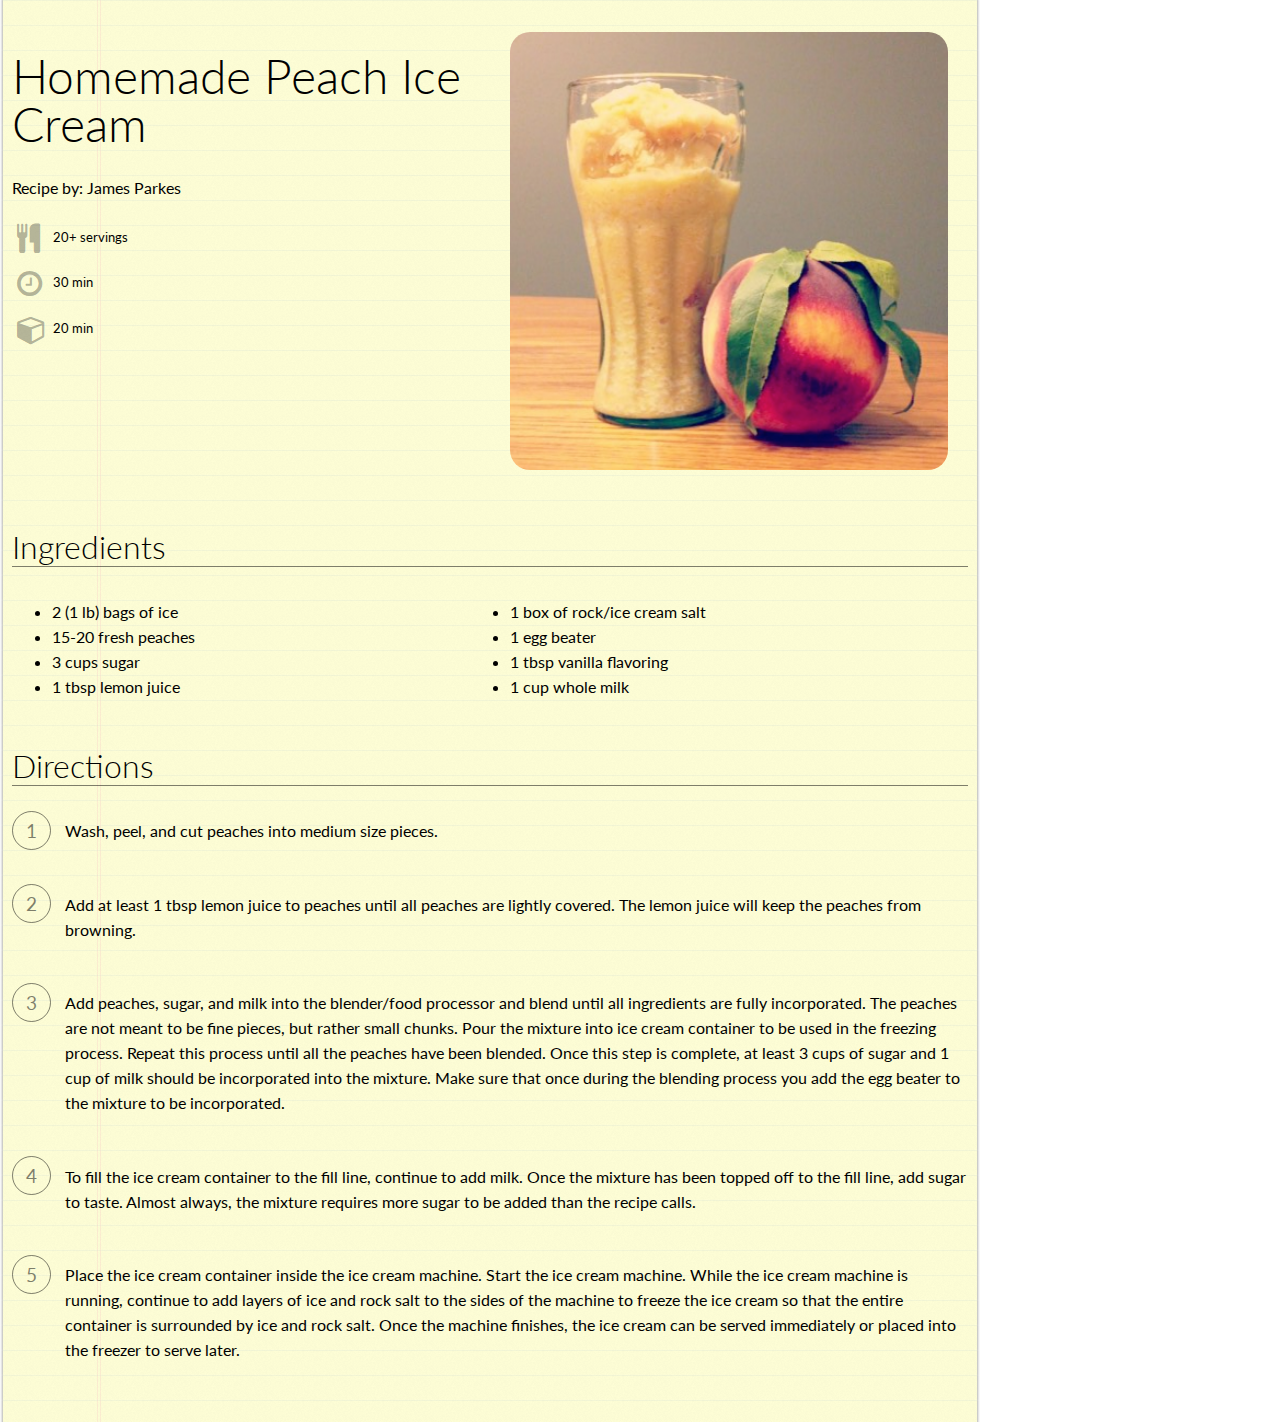
<file: making-peach-ice-cream/index.html>
<!DOCTYPE html>
<html lang="en">
<head>
  <meta charset="utf-8">
  <title>Making Peach Ice Cream</title>
  <link href="https://fonts.googleapis.com/css?family=Lato:400,300,700" rel="stylesheet">
  <link rel="stylesheet" href="https://maxcdn.bootstrapcdn.com/font-awesome/4.6.1/css/font-awesome.min.css">
  <link href="css/styles.css" rel="stylesheet">
    <meta name="udacity-grader" content="http://udacity.github.io/fend/lessons/L5/problem-set/07-making-peach-ice-cream/tests.json">
</head>
<body>
  <main class="recipe">
    <section class="section-content clearfix">
      <div class="recipe-image">
        <img src="img/homemade-peach-ice-cream.png" alt="homemade peach ice cream">
      </div>
      <div class="recipe-summary">
        <h2 class="recipe-title">Homemade Peach Ice Cream</h2>
        <p class="recipe-author">Recipe by: James Parkes</p>
        <ul class="recipe-notes">
          <li class="recipe-note"><span><i class="fa fa-cutlery" aria-hidden="true"></i> 20+ servings</span></li>
          <li class="recipe-note"><span><i class="fa fa-clock-o" aria-hidden="true"></i> 30 min</span></li>
          <li class="recipe-note"><span><i class="fa fa-cube" aria-hidden="true"></i> 20 min</span></li>
        </ul>
      </div>
    </section>
    <section class="section-content clearfix">
      <h3 class="section-title">Ingredients</h3>
      <ul class="recipe-ingredients">
        <li>2 (1 lb) bags of ice</li>
        <li>1 box of rock/ice cream salt</li>
        <li>15-20 fresh peaches</li>
        <li>1 egg beater</li>
        <li>3 cups sugar</li>
        <li>1 tbsp vanilla flavoring</li>
        <li>1 tbsp lemon juice</li>
        <li>1 cup whole milk</li>
      </ul>
    </section>
    <section class="section-content clearfix">
      <h3 class="section-title">Directions</h3>
      <ol class="recipe-directions">
        <li><span>Wash, peel, and cut peaches into medium size pieces.</span></li>
        <li><span>Add at least 1 tbsp lemon juice to peaches until all peaches are lightly covered. The lemon juice will keep the peaches from browning.</span></li>
        <li><span>Add peaches, sugar, and milk into the blender/food processor and blend until all ingredients are fully incorporated. The peaches are not meant to be fine pieces, but rather small chunks. Pour the mixture into ice cream container to be used in the freezing process. Repeat this process until all the peaches have been blended. Once this step is complete, at least 3 cups of sugar and 1 cup of milk should be incorporated into the mixture. Make sure that once during the blending process you add the egg beater to the mixture to be incorporated.</span></li>
        <li><span>To fill the ice cream container to the fill line, continue to add milk. Once the mixture has been topped off to the fill line, add sugar to taste. Almost always, the mixture requires more sugar to be added than the recipe calls.</span></li>
        <li><span>Place the ice cream container inside the ice cream machine. Start the ice cream machine. While the ice cream machine is running, continue to add layers of ice and rock salt to the sides of the machine to freeze the ice cream so that the entire container is surrounded by ice and rock salt. Once the machine finishes, the ice cream can be served immediately or placed into the freezer to serve later.</span></li>
      </ol>
    </section>
  </main>
</body>
</html>
</file>
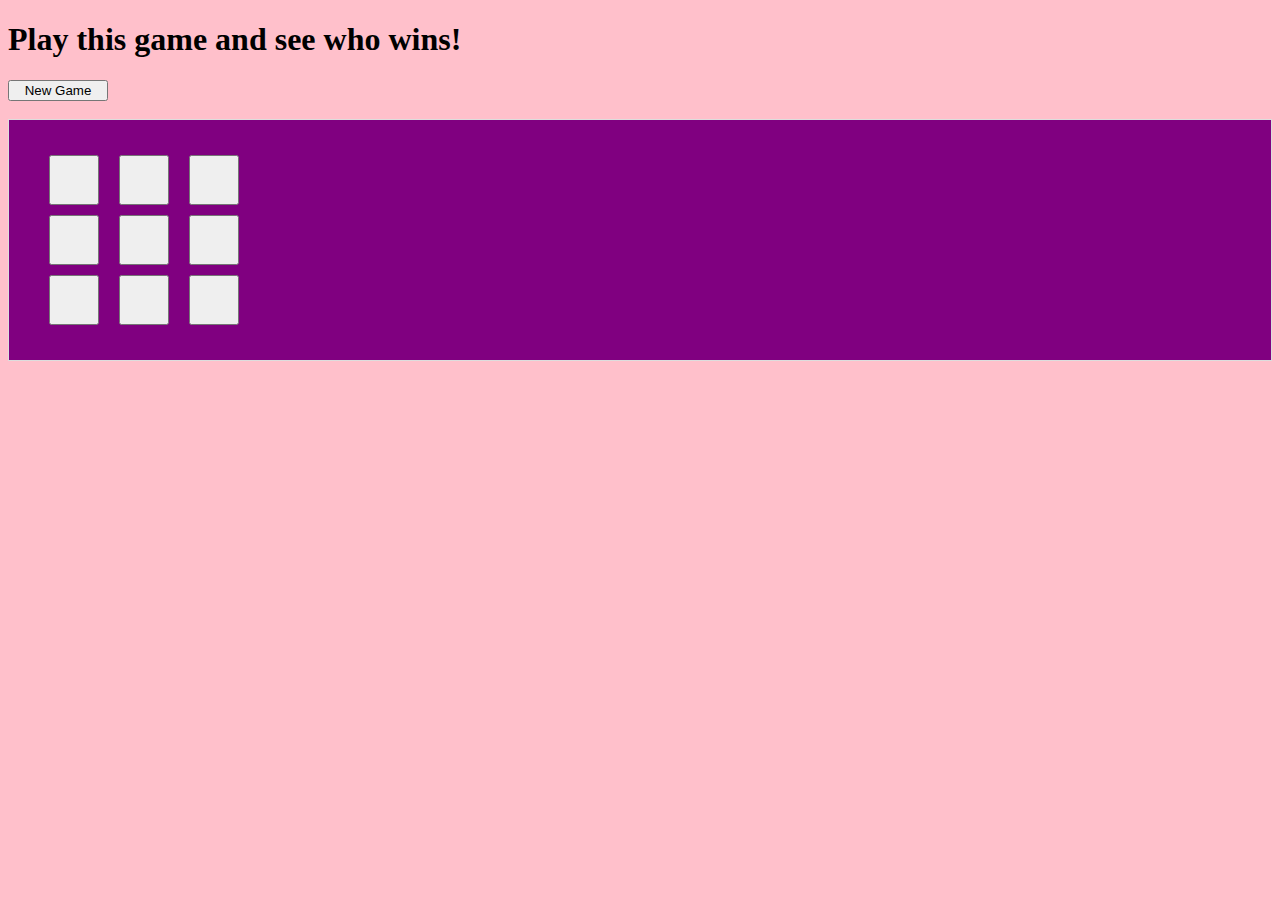
<file: tic tac toe/index.html>
<!doctype html>
<html>
 <head>
  <title>My tic tac toe game!!</title>
  <style>
  
  #game{
    overflow: auto;
  width: 300px
  height: 300px;
  border: 1px solid #ddd;
  background: purple;
  padding: 30px;
  }


#game div {
  clear: both;
}

#game button {
  display: block;
  float: left;
  width: 50px;
  height: 50px;
  margin: 5px 10px;
}

#newgame{
    width:100px;
}

body{
    background-color: pink;
}


  </style>
 </head>
<body>
    <h1> Play this game and see who wins!</h1>

    <button id="newgame" onclick="newgame()"> New Game</button>
    <br>
    <br>

    <div id="game">
    

         <div id="row1">
    <button></button>
    <button></button>
    <button></button>
    </div>

    <div id="row2">
    <button></button>
    <button></button>
    <button></button>
    </div>


    <div id="row3">
    <button></button>
    <button></button>
    <button></button>
    </div>

    </div>



    <script>

    function newgame(){
        location.reload();

    }
    

    function isValid(buttn){
        return buttn.innerText.length==0;
    } 


    function setPlayerMove(buttn,Players,currentTurns){
        buttn.innerText=Players[currentTurns];
    } 

    function checktheWinner(squares,Players,currentTurns){

       
        //row 1
        if (squares[0].innerText == Players[currentTurns] &&
      squares[1].innerText == Players[currentTurns] &&
      squares[2].innerText == Players[currentTurns])
    return true;
        


        //row 2
       if (squares[3].innerText == Players[currentTurns] &&
      squares[4].innerText == Players[currentTurns] &&
      squares[5].innerText == Players[currentTurns])
    return true;
        



        //row 3
        if (squares[6].innerText == Players[currentTurns] &&
        squares[7].innerText == Players[currentTurns] &&
        squares[8].innerText == Players[currentTurns])
    return true;
        


        //column 1
        if(squares[0].innerText==Players[currentTurns] &&
        squares[3].innerText==Players[currentTurns] &&
        squares[6].innerText==Players[currentTurns])
            return true;
        


        //column 2
        if(squares[1].innerText==Players[currentTurns] &&
        squares[4].innerText==Players[currentTurns] &&
        squares[7].innerText==Players[currentTurns])
            return true;
        


        //column 3
        if(squares[2].innerText==Players[currentTurns] &&
        squares[5].innerText==Players[currentTurns] &&
        squares[8].innerText==Players[currentTurns])
            return true;
        

        //diagonal 1
        if(squares[0].innerText==Players[currentTurns] &&
        squares[4].innerText==Players[currentTurns] &&
        squares[8].innerText==Players[currentTurns])
            return true;
        


        //diagonal 2
        if(squares[2].innerText==Players[currentTurns] &&
        squares[4].innerText==Players[currentTurns] &&
        squares[6].innerText==Players[currentTurns])
            return true;
        
        return false;

    }
    function main(){

        var squares=document.querySelectorAll("#game button");
        var Players=["X","O"];
        var currentTurns=0;
        var isGameOver=false;

        alert("Player X Beings the Game");

        for(var i=0; i<9; i++){
            squares[i].addEventListener("click",function(){
                if(isGameOver){
                    return;
                }

                if(isValid(this)) {

                    setPlayerMove(this,Players,currentTurns);
                    isGameOver=checktheWinner(squares,Players,currentTurns);
                    if(isGameOver){
                        alert("Player "+ Players[currentTurns]+" wins");
                        return;
                       
                    }
                     currentTurns=currentTurns ^ 1;
                     
                        
                    
                }
                else{
                    alert("Make a valid move please :(");
                }

            });
        }

      

    }


   (function(){ main();})();

    </script>
</body>
</html>
</file>
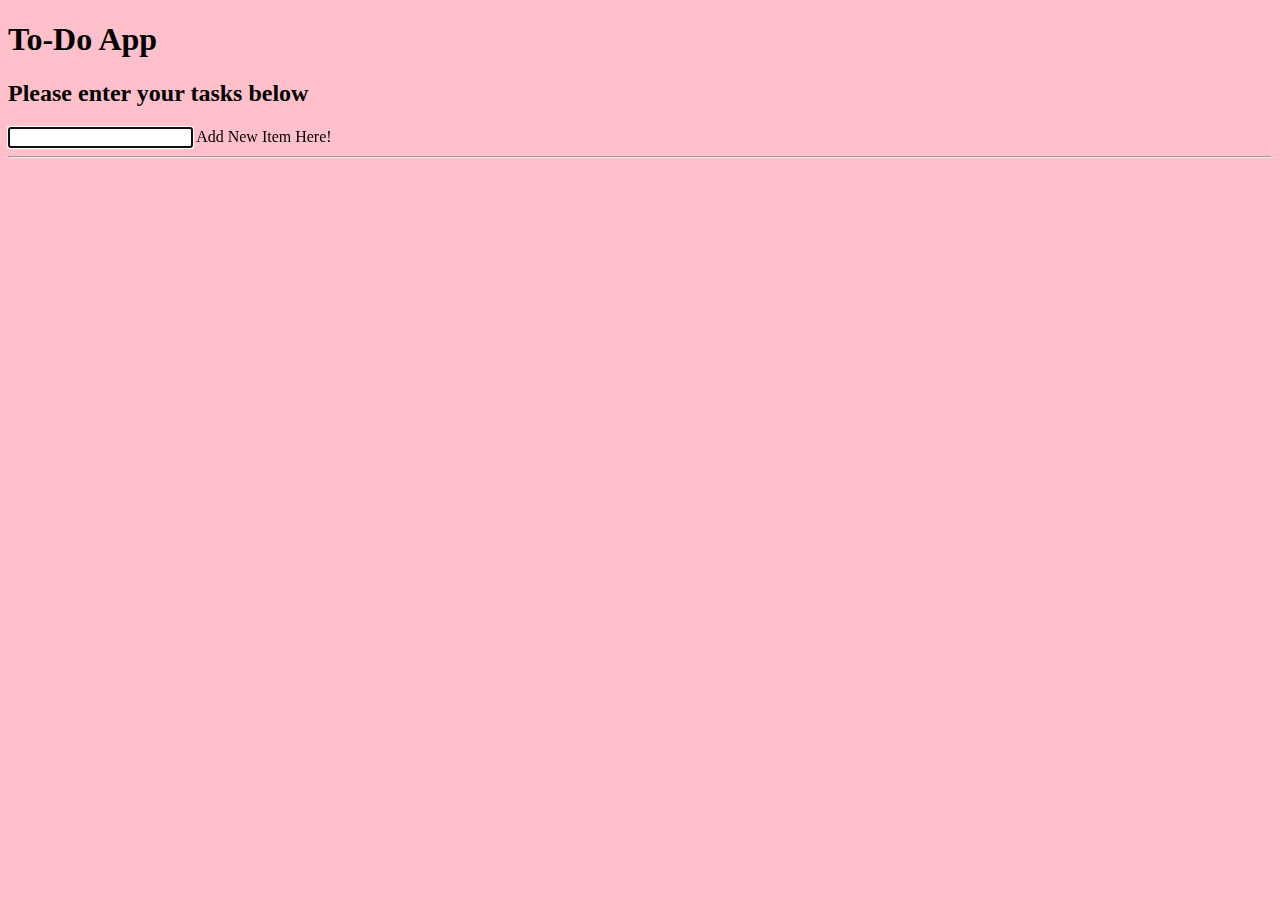
<file: todo app/todo.html>
<!doctype html>
<html>
<head>
	<title>to do app</title>
	<style>
    html{background-color: pink;}
    	li span{padding-left: 10px; padding-right: 20px; }
    .checked{text-decoration: line-through;font-weight: bold; color: #FF0000;}
    .renamebutton{height:30px; padding-left: 10px; width:40px;  }

	</style>
	<script src="todo.js"></script>
	</head>
<body>
	<h1> To-Do App</h1>
	<h2> Please enter your tasks below</h2>
	<input type="text" id="input">
	<label>Add New Item Here!</label> 
	<hr/>
   
	<ul id="list">
	 
	  </ul>
</body>
</html>
</file>
<file: making-peach-ice-cream/css/styles.css>
/* Global */
* {
  /* you'll want to use this for something... boxy. */
  box-sizing: border-box;
}

body {
  font-family: 'Lato', sans-serif;
  font-size: 16px;
  background: url(../img/paper.png) repeat-y;
  width: 980px;
  margin: 0;
}

h1, h2, h3, h4, h5, h6 {
  font-weight: 300;
}

/* Helpers */
.clearfix {
  /* you'll learn more about this later in the positioning lesson */
  clear: both;
}

/* Big sections of content */
.section-content {
  width: 100%;
  overflow: hidden;
}

.section-title {
  font-size: 32px;
  line-height: 38px;
  border-bottom: 1px solid #000;
  border-bottom: 1px solid rgba(0, 0, 0, 0.5);
}

/* Font Awesome - http://fontawesome.io/ */
.fa {
  color: #ccc;
  color: rgba(0, 0, 0, 0.3);
  margin-right: 0.3rem;
  font-size: 2.3em;
  vertical-align: middle;
  width: 28px;
}

/* Recipe */
.recipe {
  padding: 0.75rem;
  line-height: 25px;
}

.recipe-summary {
  width: 50%;
  float: left;
}

.recipe-title {
  font-size: 48px;
  line-height: 1em;
  margin-bottom: 1rem;
}

.recipe-author {
  margin-top: 1.7em
}

.recipe-notes {
  margin: 1.5rem 0;
  padding: 0;
  list-style-type: none;
}

.recipe-note {
  font-size: 0.8rem;
  margin: 1rem 0.3rem 1rem;
}

.recipe-image {
  width: 50%;
  float: right;
  padding: 1.25rem;
}

.recipe-image img {
  width: 100%;
  border-radius: 20px;
}

.recipe-ingredients {
  overflow: hidden;
}

.recipe-ingredients li {
  width: 50%;
  float: left;
}

.recipe-directions {
  margin: 0;
  padding: 0;
  list-style-type: none;
}

.recipe-directions li {
  counter-increment: step-counter;
  margin-bottom: 3rem;
}

.recipe-directions li span {
  display: block;
  margin: -1.6rem 0 0 3.3rem;
}

.recipe-directions li::before {
  content: counter(step-counter);
  font-size: 1.2rem;
  color: #000;
  color: rgba(0, 0, 0, 0.5);
  padding: 7px 13px;
  border: 1px solid #000;
  border: 1px solid rgba(0, 0, 0, 0.5);
  border-radius: 50%;
}

/* Responsiveness. You'll learn more about this in Responsive Web Design Fundamentals! */
@media (max-width: 800px) {
  .recipe,
  .recipe-image,
  .recipe-summary {
    width: 100%;
  }
  .recipe-image {
    float: left;
    padding: 0;
  }
  .recipe-ingredients li {
    width: 100%;
  }
}
</file>
